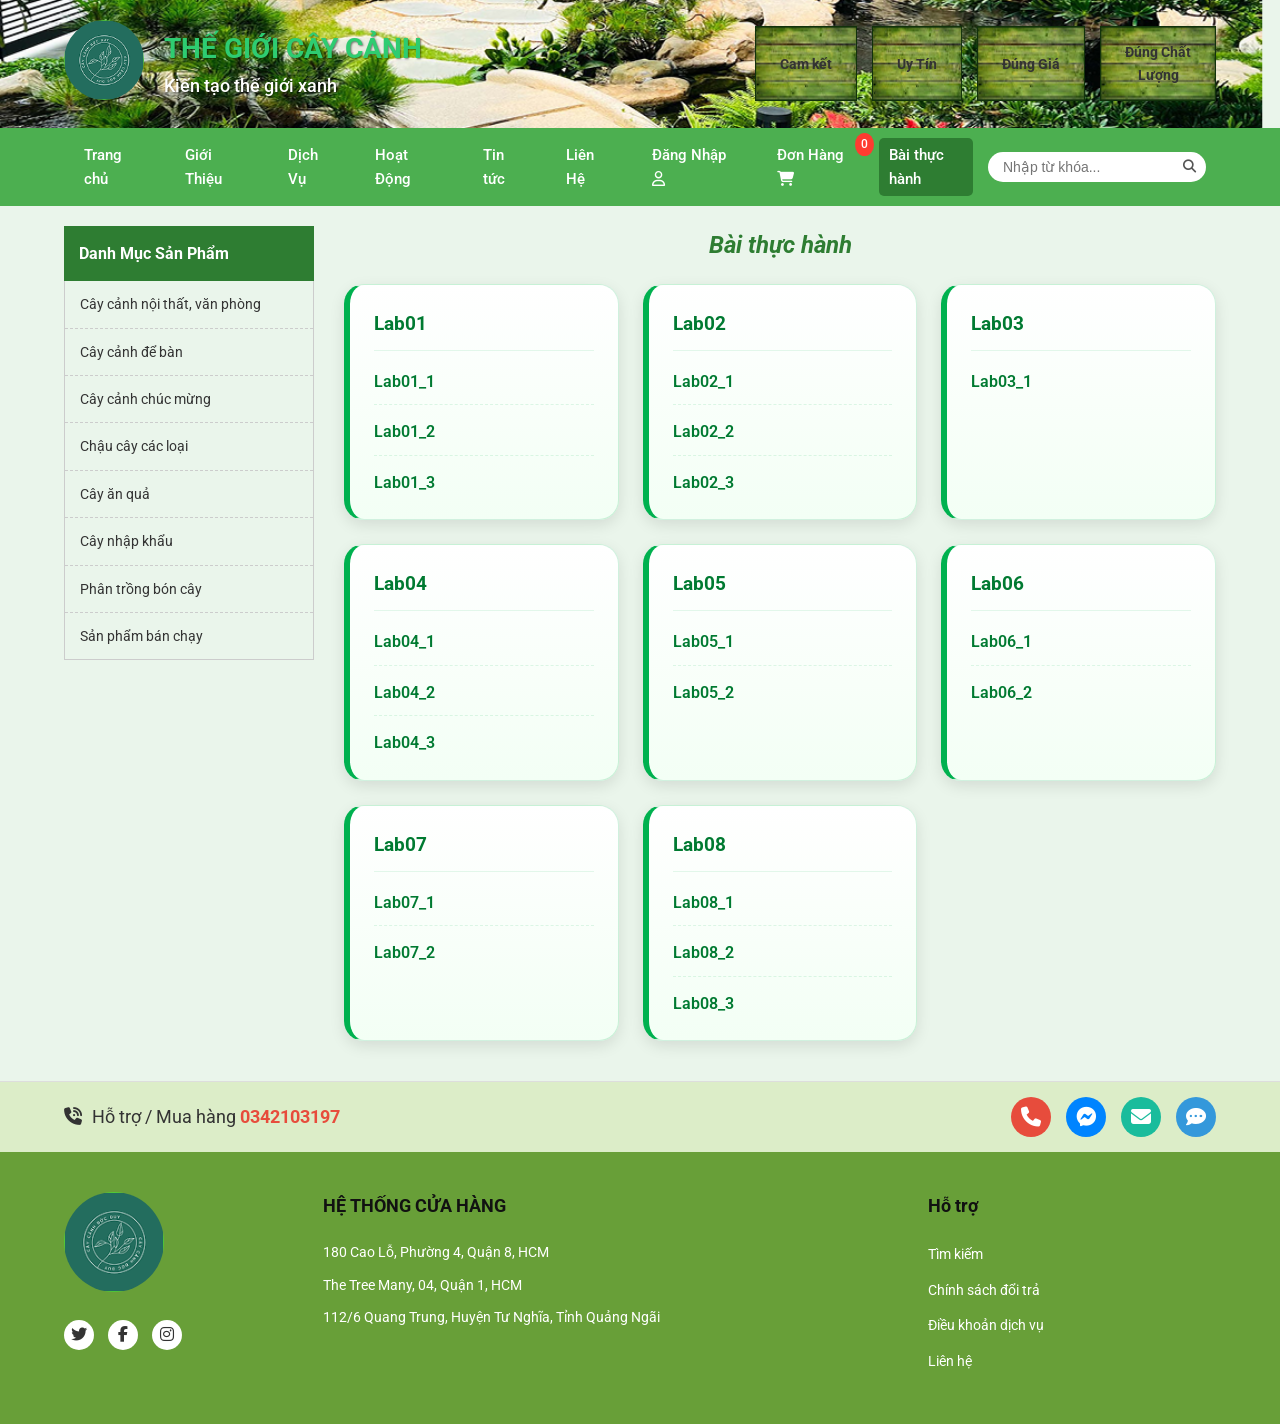
<file: baithuchanh.html>
<!DOCTYPE html>
<html lang="vi">
<head>
    <meta charset="UTF-8">
    <meta name="viewport" content="width=device-width, initial-scale=1.0">
    <title>Bài Thực Hành - Thế Giới Cây Cảnh</title>
    <link rel="stylesheet" href="style_hoa.css">
    <link rel="stylesheet" href="https://cdnjs.cloudflare.com/ajax/libs/font-awesome/6.4.0/css/all.min.css">
    <link href="https://fonts.googleapis.com/css2?family=Roboto:wght@300;400;500;700&display=swap" rel="stylesheet">
</head>
<body>
    <!-- Header -->
    <header>
        <div class="container header-container">
            <div class="logo-area">
                <div class="logo">
                    <img src="img/Ảnh chụp màn hình 2026-05-13 231352 1.png" alt="Logo">
                </div>
                <div class="title-area">
                    <h1>Thế giới cây cảnh</h1>
                    <h2>Kiến tạo thế giới xanh</h2>
                </div>
            </div>
            <div class="badges">
                <div class="badge">Cam kết</div>
                <div class="badge">Uy Tín</div>
                <div class="badge">Đúng Giá</div>
                <div class="badge">Đúng Chất<br>Lượng</div>
            </div>
        </div>
    </header>

    <!-- Navigation Bar -->
    <nav>
        <div class="container nav-container">
            <ul class="nav-links">
                <li><a href="index.html">Trang chủ</a></li>
                <li><a href="gioithieu.html">Giới Thiệu</a></li>
                <li><a href="dichvu.html">Dịch Vụ</a></li>
                <li><a href="hoatdong.html">Hoạt Động</a></li>
                <li><a href="tintuc.html">Tin tức</a></li>
                <li><a href="#footer">Liên Hệ</a></li>
                <li><a href="#" id="loginBtn">Đăng Nhập <i class="fa-regular fa-user"></i></a></li>
                <li><a href="#" id="cartBtn">Đơn Hàng <i class="fa-solid fa-cart-shopping"></i> <span id="cart-count">0</span></a></li>
            </ul>
            <div class="nav-right">
                <a href="baithuchanh.html" class="practice-link" style="color: #fff; background-color: #2e7d32; border-radius: 5px; padding: 5px 10px;">Bài thực hành</a>
                <div class="search-box">
                    <input type="text" placeholder="Nhập từ khóa...">
                    <button><i class="fa-solid fa-magnifying-glass"></i></button>
                </div>
            </div>
        </div>
    </nav>

    <!-- Main Content -->
    <main class="container main-content" style="margin-top: 20px;">
        <!-- Sidebar Trái -->
        <aside class="sidebar">
            <div class="sidebar-title">Danh Mục Sản Phẩm</div>
            <ul class="category-list">
                <li><a href="#">Cây cảnh nội thất, văn phòng</a></li>
                <li><a href="#">Cây cảnh để bàn</a></li>
                <li><a href="#">Cây cảnh chúc mừng</a></li>
                <li><a href="#">Chậu cây các loại</a></li>
                <li><a href="#">Cây ăn quả</a></li>
                <li><a href="#">Cây nhập khẩu</a></li>
                <li><a href="#">Phân trồng bón cây</a></li>
                <li><a href="#">Sản phẩm bán chạy</a></li>
            </ul>
        </aside>

        <!-- Cột Phải -->
        <section class="products-section">
            <h2 class="section-title" style="color: #2e7d32; font-style: italic; font-weight: bold; margin-bottom: 20px;">Bài thực hành</h2>
            
            <div class="labs-grid" style="display: grid; grid-template-columns: repeat(auto-fit, minmax(240px, 1fr)); gap: 24px;">
                
                <article class="lab-card" style="background: linear-gradient(180deg, #ffffff 0%, #f3fff5 100%); border: 1px solid rgba(0, 177, 79, 0.18); border-left: 6px solid #00b14f; border-radius: 20px; padding: 24px; box-shadow: 0 5px 15px rgba(0, 0, 0, 0.10); transition: transform 0.3s ease;">
                  <h3 style="color: #007a31; margin-bottom: 18px; padding-bottom: 10px; border-bottom: 1px solid rgba(0, 177, 79, 0.1); font-size: 1.2rem;">Lab01</h3>
                  <ul style="list-style: none; padding: 0; margin: 0;">
                    <li style="margin-bottom: 14px; padding-bottom: 10px; border-bottom: 1px dashed rgba(0, 177, 79, 0.12);">
                        <a href="http://silence.somee.com/lab01/Vi_du/index.html" target="_blank" style="color: #007a31; text-decoration: none; font-weight: 600; font-size: 1rem; display: block; transition: color 0.2s;">Lab01_1</a>
                    </li>
                    <li style="margin-bottom: 14px; padding-bottom: 10px; border-bottom: 1px dashed rgba(0, 177, 79, 0.12);">
                        <a href="http://silence.somee.com/lab01/Vi_du/lab1_bai3.html" target="_blank" style="color: #007a31; text-decoration: none; font-weight: 600; font-size: 1rem; display: block; transition: color 0.2s;">Lab01_2</a>
                    </li>
                    <li style="margin-bottom: 0;">
                        <a href="http://silence.somee.com/lab01/Vi_du/lab1_bai4.html" target="_blank" style="color: #007a31; text-decoration: none; font-weight: 600; font-size: 1rem; display: block; transition: color 0.2s;">Lab01_3</a>
                    </li>
                  </ul>
                </article>

                <article class="lab-card" style="background: linear-gradient(180deg, #ffffff 0%, #f3fff5 100%); border: 1px solid rgba(0, 177, 79, 0.18); border-left: 6px solid #00b14f; border-radius: 20px; padding: 24px; box-shadow: 0 5px 15px rgba(0, 0, 0, 0.10); transition: transform 0.3s ease;">
                  <h3 style="color: #007a31; margin-bottom: 18px; padding-bottom: 10px; border-bottom: 1px solid rgba(0, 177, 79, 0.1); font-size: 1.2rem;">Lab02</h3>
                  <ul style="list-style: none; padding: 0; margin: 0;">
                    <li style="margin-bottom: 14px; padding-bottom: 10px; border-bottom: 1px dashed rgba(0, 177, 79, 0.12);">
                        <a href="http://silence.somee.com/lab02/lab02_bai1.html" target="_blank" style="color: #007a31; text-decoration: none; font-weight: 600; font-size: 1rem; display: block; transition: color 0.2s;">Lab02_1</a>
                    </li>
                    <li style="margin-bottom: 14px; padding-bottom: 10px; border-bottom: 1px dashed rgba(0, 177, 79, 0.12);">
                        <a href="http://silence.somee.com/lab02/lab02_bai2.html" target="_blank" style="color: #007a31; text-decoration: none; font-weight: 600; font-size: 1rem; display: block; transition: color 0.2s;">Lab02_2</a>
                    </li>
                    <li style="margin-bottom: 0;">
                        <a href="http://silence.somee.com/lab02/lab02_khung_table.html" target="_blank" style="color: #007a31; text-decoration: none; font-weight: 600; font-size: 1rem; display: block; transition: color 0.2s;">Lab02_3</a>
                    </li>
                  </ul>
                </article>

                <article class="lab-card" style="background: linear-gradient(180deg, #ffffff 0%, #f3fff5 100%); border: 1px solid rgba(0, 177, 79, 0.18); border-left: 6px solid #00b14f; border-radius: 20px; padding: 24px; box-shadow: 0 5px 15px rgba(0, 0, 0, 0.10); transition: transform 0.3s ease;">
                  <h3 style="color: #007a31; margin-bottom: 18px; padding-bottom: 10px; border-bottom: 1px solid rgba(0, 177, 79, 0.1); font-size: 1.2rem;">Lab03</h3>
                  <ul style="list-style: none; padding: 0; margin: 0;">
                    <li style="margin-bottom: 0;">
                        <a href="http://silence.somee.com/lab03/Vi_du_Lab01/lab03_bai1.html" target="_blank" style="color: #007a31; text-decoration: none; font-weight: 600; font-size: 1rem; display: block; transition: color 0.2s;">Lab03_1</a>
                    </li>
                  </ul>
                </article>

                <article class="lab-card" style="background: linear-gradient(180deg, #ffffff 0%, #f3fff5 100%); border: 1px solid rgba(0, 177, 79, 0.18); border-left: 6px solid #00b14f; border-radius: 20px; padding: 24px; box-shadow: 0 5px 15px rgba(0, 0, 0, 0.10); transition: transform 0.3s ease;">
                  <h3 style="color: #007a31; margin-bottom: 18px; padding-bottom: 10px; border-bottom: 1px solid rgba(0, 177, 79, 0.1); font-size: 1.2rem;">Lab04</h3>
                  <ul style="list-style: none; padding: 0; margin: 0;">
                    <li style="margin-bottom: 14px; padding-bottom: 10px; border-bottom: 1px dashed rgba(0, 177, 79, 0.12);">
                        <a href="http://silence.somee.com/lab04/Vi_du/lab04_bai1.html" target="_blank" style="color: #007a31; text-decoration: none; font-weight: 600; font-size: 1rem; display: block; transition: color 0.2s;">Lab04_1</a>
                    </li>
                    <li style="margin-bottom: 14px; padding-bottom: 10px; border-bottom: 1px dashed rgba(0, 177, 79, 0.12);">
                        <a href="http://silence.somee.com/lab04/Vi_du/lab04_bai2.html" target="_blank" style="color: #007a31; text-decoration: none; font-weight: 600; font-size: 1rem; display: block; transition: color 0.2s;">Lab04_2</a>
                    </li>
                    <li style="margin-bottom: 0;">
                        <a href="http://silence.somee.com/lab04/Vi_du/lab04_bai3.html" target="_blank" style="color: #007a31; text-decoration: none; font-weight: 600; font-size: 1rem; display: block; transition: color 0.2s;">Lab04_3</a>
                    </li>
                  </ul>
                </article>

                <article class="lab-card" style="background: linear-gradient(180deg, #ffffff 0%, #f3fff5 100%); border: 1px solid rgba(0, 177, 79, 0.18); border-left: 6px solid #00b14f; border-radius: 20px; padding: 24px; box-shadow: 0 5px 15px rgba(0, 0, 0, 0.10); transition: transform 0.3s ease;">
                  <h3 style="color: #007a31; margin-bottom: 18px; padding-bottom: 10px; border-bottom: 1px solid rgba(0, 177, 79, 0.1); font-size: 1.2rem;">Lab05</h3>
                  <ul style="list-style: none; padding: 0; margin: 0;">
                    <li style="margin-bottom: 14px; padding-bottom: 10px; border-bottom: 1px dashed rgba(0, 177, 79, 0.12);">
                        <a href="http://silence.somee.com/lab05%20(1)/lab05_menu.html" target="_blank" style="color: #007a31; text-decoration: none; font-weight: 600; font-size: 1rem; display: block; transition: color 0.2s;">Lab05_1</a>
                    </li>
                    <li style="margin-bottom: 0;">
                        <a href="http://silence.somee.com/lab05%20(1)/Lab05/Bai_2/index.html" target="_blank" style="color: #007a31; text-decoration: none; font-weight: 600; font-size: 1rem; display: block; transition: color 0.2s;">Lab05_2</a>
                    </li>
                  </ul>
                </article>

                <article class="lab-card" style="background: linear-gradient(180deg, #ffffff 0%, #f3fff5 100%); border: 1px solid rgba(0, 177, 79, 0.18); border-left: 6px solid #00b14f; border-radius: 20px; padding: 24px; box-shadow: 0 5px 15px rgba(0, 0, 0, 0.10); transition: transform 0.3s ease;">
                  <h3 style="color: #007a31; margin-bottom: 18px; padding-bottom: 10px; border-bottom: 1px solid rgba(0, 177, 79, 0.1); font-size: 1.2rem;">Lab06</h3>
                  <ul style="list-style: none; padding: 0; margin: 0;">
                    <li style="margin-bottom: 14px; padding-bottom: 10px; border-bottom: 1px dashed rgba(0, 177, 79, 0.12);">
                        <a href="http://silence.somee.com/lab06/Lab06/lab06_%20menu_responsive.html" target="_blank" style="color: #007a31; text-decoration: none; font-weight: 600; font-size: 1rem; display: block; transition: color 0.2s;">Lab06_1</a>
                    </li>
                    <li style="margin-bottom: 0;">
                        <a href="http://silence.somee.com/lab06/Lab06/Bai_2_Minh_hoa_layout/index.html" target="_blank" style="color: #007a31; text-decoration: none; font-weight: 600; font-size: 1rem; display: block; transition: color 0.2s;">Lab06_2</a>
                    </li>
                  </ul>
                </article>

                <article class="lab-card" style="background: linear-gradient(180deg, #ffffff 0%, #f3fff5 100%); border: 1px solid rgba(0, 177, 79, 0.18); border-left: 6px solid #00b14f; border-radius: 20px; padding: 24px; box-shadow: 0 5px 15px rgba(0, 0, 0, 0.10); transition: transform 0.3s ease;">
                  <h3 style="color: #007a31; margin-bottom: 18px; padding-bottom: 10px; border-bottom: 1px solid rgba(0, 177, 79, 0.1); font-size: 1.2rem;">Lab07</h3>
                  <ul style="list-style: none; padding: 0; margin: 0;">
                    <li style="margin-bottom: 14px; padding-bottom: 10px; border-bottom: 1px dashed rgba(0, 177, 79, 0.12);">
                        <a href="http://silence.somee.com/lab07/Vi_du/index.html" target="_blank" style="color: #007a31; text-decoration: none; font-weight: 600; font-size: 1rem; display: block; transition: color 0.2s;">Lab07_1</a>
                    </li>
                    <li style="margin-bottom: 0;">
                        <a href="http://silence.somee.com/lab07/demo_bai_2/index.html" target="_blank" style="color: #007a31; text-decoration: none; font-weight: 600; font-size: 1rem; display: block; transition: color 0.2s;">Lab07_2</a>
                    </li>
                  </ul>
                </article>

                <article class="lab-card" style="background: linear-gradient(180deg, #ffffff 0%, #f3fff5 100%); border: 1px solid rgba(0, 177, 79, 0.18); border-left: 6px solid #00b14f; border-radius: 20px; padding: 24px; box-shadow: 0 5px 15px rgba(0, 0, 0, 0.10); transition: transform 0.3s ease;">
                  <h3 style="color: #007a31; margin-bottom: 18px; padding-bottom: 10px; border-bottom: 1px solid rgba(0, 177, 79, 0.1); font-size: 1.2rem;">Lab08</h3>
                  <ul style="list-style: none; padding: 0; margin: 0;">
                    <li style="margin-bottom: 14px; padding-bottom: 10px; border-bottom: 1px dashed rgba(0, 177, 79, 0.12);">
                        <a href="http://silence.somee.com/lab08/lab08_slider.html" target="_blank" style="color: #007a31; text-decoration: none; font-weight: 600; font-size: 1rem; display: block; transition: color 0.2s;">Lab08_1</a>
                    </li>
                    <li style="margin-bottom: 14px; padding-bottom: 10px; border-bottom: 1px dashed rgba(0, 177, 79, 0.12);">
                        <a href="http://silence.somee.com/lab08/lab08_slider_auto.html" target="_blank" style="color: #007a31; text-decoration: none; font-weight: 600; font-size: 1rem; display: block; transition: color 0.2s;">Lab08_2</a>
                    </li>
                    <li style="margin-bottom: 0;">
                        <a href="http://silence.somee.com/lab08/lab08_json.html" target="_blank" style="color: #007a31; text-decoration: none; font-weight: 600; font-size: 1rem; display: block; transition: color 0.2s;">Lab08_3</a>
                    </li>
                  </ul>
                </article>

            </div>
        </section>
    </main>

    <!-- Footer -->
    <footer id="footer">
        <div class="footer-top">
            <div class="container footer-top-container">
                <div class="hotline">
                    <i class="fa-solid fa-phone-volume"></i>
                    <span>Hỗ trợ / Mua hàng <strong style="color: #e74c3c;">0342103197</strong></span>
                </div>
                <div class="social-icons">
                    <a href="#" class="icon-phone"><i class="fa-solid fa-phone"></i></a>
                    <a href="#" class="icon-messenger"><i class="fa-brands fa-facebook-messenger"></i></a>
                    <a href="#" class="icon-email"><i class="fa-solid fa-envelope"></i></a>
                    <a href="#" class="icon-zalo"><i class="fa-solid fa-comment-dots"></i></a>
                </div>
            </div>
        </div>
        <div class="footer-bottom">
            <div class="container footer-bottom-container">
                <div class="footer-logo-col">
                    <img src="img/Ảnh chụp màn hình 2026-05-13 231352 1.png" alt="Logo Footer" class="footer-logo">
                    <div class="footer-social-small">
                        <a href="#"><i class="fa-brands fa-twitter"></i></a>
                        <a href="#"><i class="fa-brands fa-facebook-f"></i></a>
                        <a href="#"><i class="fa-brands fa-instagram"></i></a>
                    </div>
                </div>
                <div class="footer-info-col">
                    <h3>HỆ THỐNG CỬA HÀNG</h3>
                    <p>180 Cao Lỗ, Phường 4, Quận 8, HCM</p>
                    <p>The Tree Many, 04, Quận 1, HCM</p>
                    <p>112/6 Quang Trung, Huyện Tư Nghĩa, Tỉnh Quảng Ngãi</p>
                </div>
                <div class="footer-support-col">
                    <h3>Hỗ trợ</h3>
                    <ul>
                        <li><a href="#">Tìm kiếm</a></li>
                        <li><a href="#">Chính sách đổi trả</a></li>
                        <li><a href="#">Điều khoản dịch vụ</a></li>
                        <li><a href="#footer">Liên hệ</a></li>
                    </ul>
                </div>
            </div>
        </div>
    </footer>

    <!-- Modals -->
    <div id="loginModal" class="modal"><div class="modal-content"><span class="close-btn" id="closeLogin">&times;</span><h2>Đăng Nhập</h2><form id="loginForm"><div class="input-group"><label>Tên đăng nhập</label><input type="text" id="username" required></div><div class="input-group"><label>Mật khẩu</label><input type="password" id="password" required></div><button type="submit" class="submit-btn">Đăng Nhập</button></form></div></div>
    <div id="cartModal" class="modal"><div class="modal-content cart-modal-content"><span class="close-btn" id="closeCart">&times;</span><h2>Giỏ hàng của bạn</h2><div id="cartItems" class="cart-items"></div><div class="cart-summary"><h3>Tổng tiền: <span id="cartTotal">0đ</span></h3><button id="checkoutBtn" class="submit-btn">Thanh Toán</button></div></div></div>

    <script src="script_hoa.js"></script>
    <style>
        .lab-card:hover {
            transform: translateY(-5px);
        }
        .lab-card a:hover {
            color: #005a1f !important;
            text-decoration: underline !important;
        }
    </style>
</body>
</html>
</file>
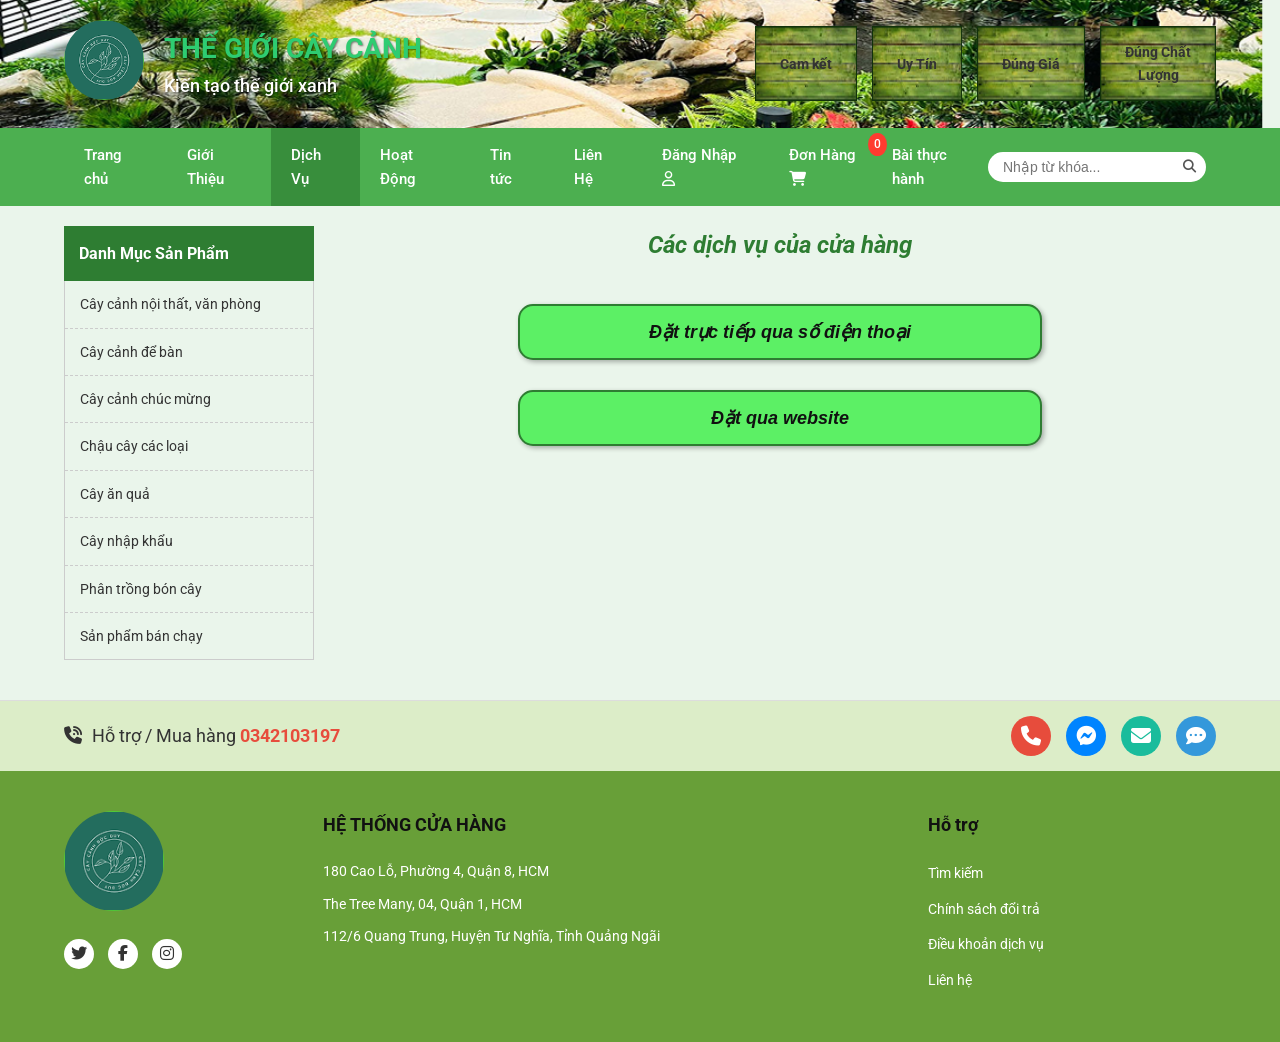
<file: dichvu.html>
<!DOCTYPE html>
<html lang="vi">
<head>
    <meta charset="UTF-8">
    <meta name="viewport" content="width=device-width, initial-scale=1.0">
    <title>Dịch Vụ - Thế Giới Cây Cảnh</title>
    <link rel="stylesheet" href="style_hoa.css">
    <link rel="stylesheet" href="https://cdnjs.cloudflare.com/ajax/libs/font-awesome/6.4.0/css/all.min.css">
    <link href="https://fonts.googleapis.com/css2?family=Roboto:wght@300;400;500;700&display=swap" rel="stylesheet">
</head>
<body>
    <!-- Header -->
    <header>
        <div class="container header-container">
            <div class="logo-area">
                <div class="logo">
                    <img src="img/Ảnh chụp màn hình 2026-05-13 231352 1.png" alt="Logo">
                </div>
                <div class="title-area">
                    <h1>Thế giới cây cảnh</h1>
                    <h2>Kiến tạo thế giới xanh</h2>
                </div>
            </div>
            <div class="badges">
                <div class="badge">Cam kết</div>
                <div class="badge">Uy Tín</div>
                <div class="badge">Đúng Giá</div>
                <div class="badge">Đúng Chất<br>Lượng</div>
            </div>
        </div>
    </header>

    <!-- Navigation Bar -->
    <nav>
        <div class="container nav-container">
            <ul class="nav-links">
                <li><a href="index.html">Trang chủ</a></li>
                <li><a href="gioithieu.html">Giới Thiệu</a></li>
                <li><a href="dichvu.html" class="active">Dịch Vụ</a></li>
                <li><a href="hoatdong.html">Hoạt Động</a></li>
                <li><a href="tintuc.html">Tin tức</a></li>
                <li><a href="#footer">Liên Hệ</a></li>
                <li><a href="#" id="loginBtn">Đăng Nhập <i class="fa-regular fa-user"></i></a></li>
                <li><a href="#" id="cartBtn">Đơn Hàng <i class="fa-solid fa-cart-shopping"></i> <span id="cart-count">0</span></a></li>
            </ul>
            <div class="nav-right">
                <a href="baithuchanh.html" class="practice-link">Bài thực hành</a>
                <div class="search-box">
                    <input type="text" placeholder="Nhập từ khóa...">
                    <button><i class="fa-solid fa-magnifying-glass"></i></button>
                </div>
            </div>
        </div>
    </nav>

    <!-- Main Content -->
    <main class="container main-content" style="margin-top: 20px;">
        <!-- Sidebar Trái -->
        <aside class="sidebar">
            <div class="sidebar-title">Danh Mục Sản Phẩm</div>
            <ul class="category-list">
                <li><a href="#">Cây cảnh nội thất, văn phòng</a></li>
                <li><a href="#">Cây cảnh để bàn</a></li>
                <li><a href="#">Cây cảnh chúc mừng</a></li>
                <li><a href="#">Chậu cây các loại</a></li>
                <li><a href="#">Cây ăn quả</a></li>
                <li><a href="#">Cây nhập khẩu</a></li>
                <li><a href="#">Phân trồng bón cây</a></li>
                <li><a href="#">Sản phẩm bán chạy</a></li>
            </ul>
        </aside>

        <!-- Cột Phải -->
        <section class="products-section service-section">
            <h2 class="section-title" style="color: #2e7d32; font-style: italic; font-weight: bold; margin-bottom: 30px;">Các dịch vụ của cửa hàng</h2>
            <div class="service-buttons" style="margin-top: 40px; display: flex; flex-direction: column; align-items: center; gap: 30px;">
                <button class="service-btn" style="background-color: #5cf065; color: #111; padding: 15px 40px; border: 2px solid #2e7d32; border-radius: 15px; font-size: 18px; font-weight: bold; width: 60%; cursor: pointer; text-align: center; box-shadow: 2px 2px 5px rgba(0,0,0,0.3); font-style: italic;">Đặt trực tiếp qua số điện thoại</button>
                <button class="service-btn" style="background-color: #5cf065; color: #111; padding: 15px 40px; border: 2px solid #2e7d32; border-radius: 15px; font-size: 18px; font-weight: bold; width: 60%; cursor: pointer; text-align: center; box-shadow: 2px 2px 5px rgba(0,0,0,0.3); font-style: italic;">Đặt qua website</button>
            </div>
        </section>
    </main>

    <!-- Footer -->
    <footer id="footer">
        <div class="footer-top">
            <div class="container footer-top-container">
                <div class="hotline">
                    <i class="fa-solid fa-phone-volume"></i>
                    <span>Hỗ trợ / Mua hàng <strong style="color: #e74c3c;">0342103197</strong></span>
                </div>
                <div class="social-icons">
                    <a href="#" class="icon-phone"><i class="fa-solid fa-phone"></i></a>
                    <a href="#" class="icon-messenger"><i class="fa-brands fa-facebook-messenger"></i></a>
                    <a href="#" class="icon-email"><i class="fa-solid fa-envelope"></i></a>
                    <a href="#" class="icon-zalo"><i class="fa-solid fa-comment-dots"></i></a>
                </div>
            </div>
        </div>
        <div class="footer-bottom">
            <div class="container footer-bottom-container">
                <div class="footer-logo-col">
                    <img src="img/Ảnh chụp màn hình 2026-05-13 231352 1.png" alt="Logo Footer" class="footer-logo">
                    <div class="footer-social-small">
                        <a href="#"><i class="fa-brands fa-twitter"></i></a>
                        <a href="#"><i class="fa-brands fa-facebook-f"></i></a>
                        <a href="#"><i class="fa-brands fa-instagram"></i></a>
                    </div>
                </div>
                <div class="footer-info-col">
                    <h3>HỆ THỐNG CỬA HÀNG</h3>
                    <p>180 Cao Lỗ, Phường 4, Quận 8, HCM</p>
                    <p>The Tree Many, 04, Quận 1, HCM</p>
                    <p>112/6 Quang Trung, Huyện Tư Nghĩa, Tỉnh Quảng Ngãi</p>
                </div>
                <div class="footer-support-col">
                    <h3>Hỗ trợ</h3>
                    <ul>
                        <li><a href="#">Tìm kiếm</a></li>
                        <li><a href="#">Chính sách đổi trả</a></li>
                        <li><a href="#">Điều khoản dịch vụ</a></li>
                        <li><a href="#">Liên hệ</a></li>
                    </ul>
                </div>
            </div>
        </div>
    </footer>

    <!-- Modals -->
    <div id="loginModal" class="modal"><div class="modal-content"><span class="close-btn" id="closeLogin">&times;</span><h2>Đăng Nhập</h2><form id="loginForm"><div class="input-group"><label>Tên đăng nhập</label><input type="text" id="username" required></div><div class="input-group"><label>Mật khẩu</label><input type="password" id="password" required></div><button type="submit" class="submit-btn">Đăng Nhập</button></form></div></div>
    <div id="cartModal" class="modal"><div class="modal-content cart-modal-content"><span class="close-btn" id="closeCart">&times;</span><h2>Giỏ hàng của bạn</h2><div id="cartItems" class="cart-items"></div><div class="cart-summary"><h3>Tổng tiền: <span id="cartTotal">0đ</span></h3><button id="checkoutBtn" class="submit-btn">Thanh Toán</button></div></div></div>

    <script src="script_hoa.js"></script>
</body>
</html>
</file>
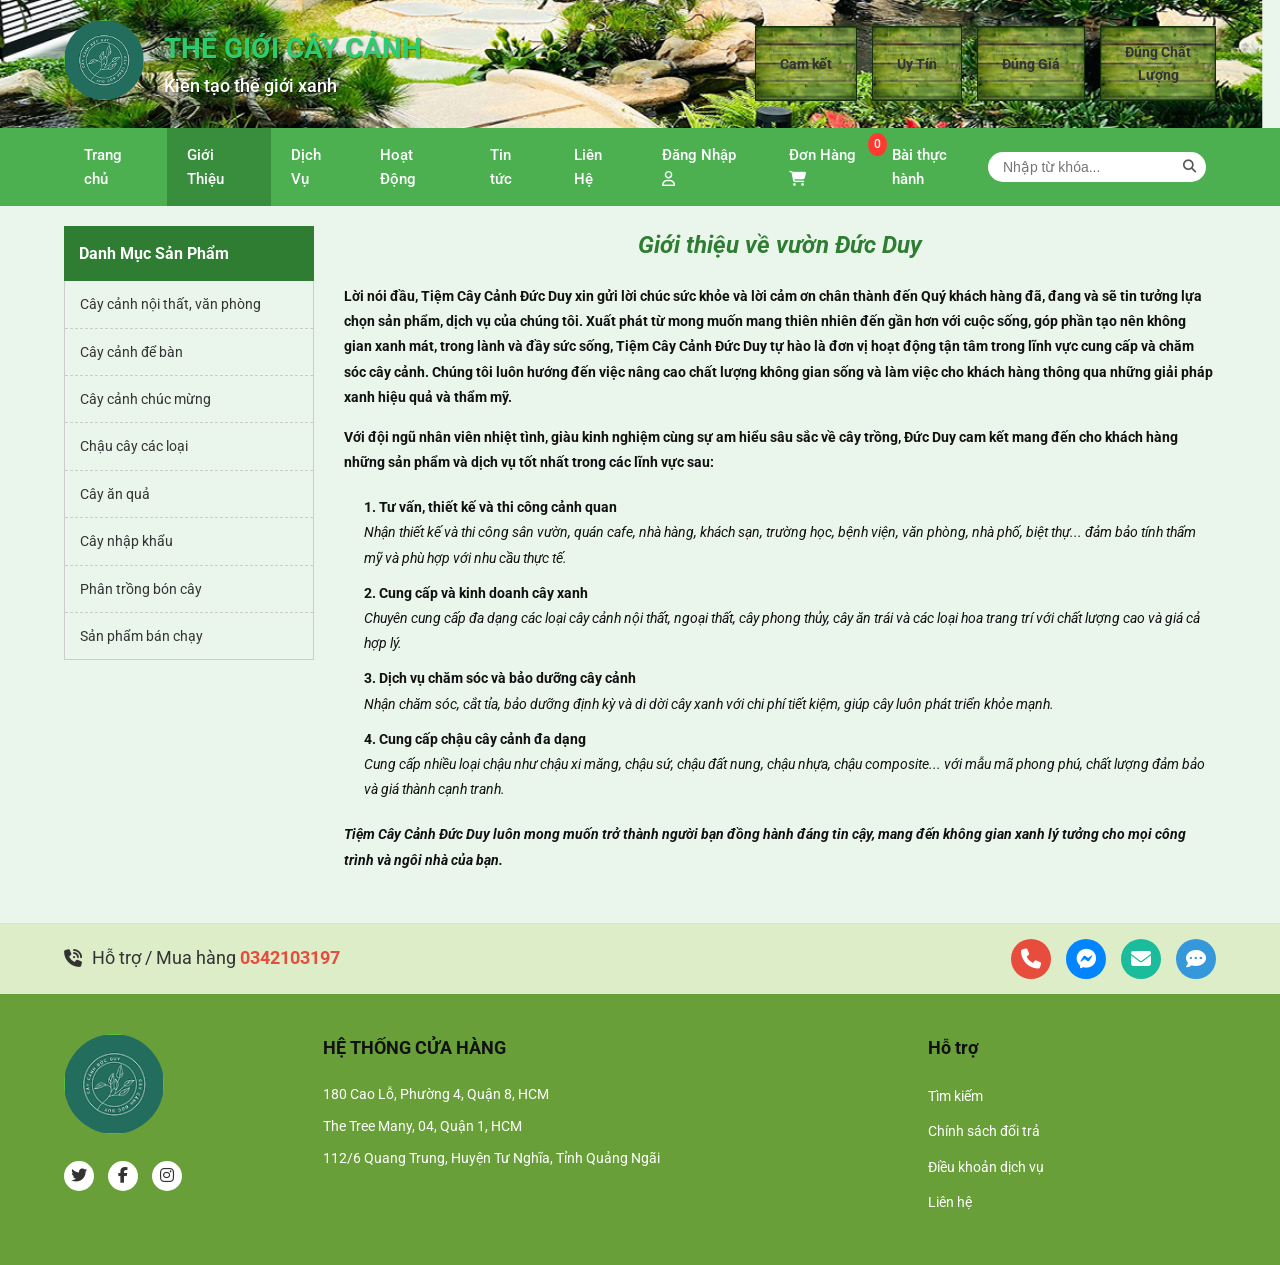
<file: gioithieu.html>
<!DOCTYPE html>
<html lang="vi">
<head>
    <meta charset="UTF-8">
    <meta name="viewport" content="width=device-width, initial-scale=1.0">
    <title>Giới Thiệu - Thế Giới Cây Cảnh</title>
    <link rel="stylesheet" href="style_hoa.css">
    <link rel="stylesheet" href="https://cdnjs.cloudflare.com/ajax/libs/font-awesome/6.4.0/css/all.min.css">
    <link href="https://fonts.googleapis.com/css2?family=Roboto:wght@300;400;500;700&display=swap" rel="stylesheet">
</head>
<body>
    <!-- Header -->
    <header>
        <div class="container header-container">
            <div class="logo-area">
                <div class="logo">
                    <img src="img/Ảnh chụp màn hình 2026-05-13 231352 1.png" alt="Logo">
                </div>
                <div class="title-area">
                    <h1>Thế giới cây cảnh</h1>
                    <h2>Kiến tạo thế giới xanh</h2>
                </div>
            </div>
            <div class="badges">
                <div class="badge">Cam kết</div>
                <div class="badge">Uy Tín</div>
                <div class="badge">Đúng Giá</div>
                <div class="badge">Đúng Chất<br>Lượng</div>
            </div>
        </div>
    </header>

    <!-- Navigation Bar -->
    <nav>
        <div class="container nav-container">
            <ul class="nav-links">
                <li><a href="index.html">Trang chủ</a></li>
                <li><a href="gioithieu.html" class="active">Giới Thiệu</a></li>
                <li><a href="dichvu.html">Dịch Vụ</a></li>
                <li><a href="hoatdong.html">Hoạt Động</a></li>
                <li><a href="tintuc.html">Tin tức</a></li>
                <li><a href="#footer">Liên Hệ</a></li>
                <li><a href="#" id="loginBtn">Đăng Nhập <i class="fa-regular fa-user"></i></a></li>
                <li><a href="#" id="cartBtn">Đơn Hàng <i class="fa-solid fa-cart-shopping"></i> <span id="cart-count">0</span></a></li>
            </ul>
            <div class="nav-right">
                <a href="baithuchanh.html" class="practice-link">Bài thực hành</a>
                <div class="search-box">
                    <input type="text" placeholder="Nhập từ khóa...">
                    <button><i class="fa-solid fa-magnifying-glass"></i></button>
                </div>
            </div>
        </div>
    </nav>

    <!-- Main Content -->
    <main class="container main-content" style="margin-top: 20px;">
        <!-- Sidebar Trái -->
        <aside class="sidebar">
            <div class="sidebar-title">Danh Mục Sản Phẩm</div>
            <ul class="category-list">
                <li><a href="#">Cây cảnh nội thất, văn phòng</a></li>
                <li><a href="#">Cây cảnh để bàn</a></li>
                <li><a href="#">Cây cảnh chúc mừng</a></li>
                <li><a href="#">Chậu cây các loại</a></li>
                <li><a href="#">Cây ăn quả</a></li>
                <li><a href="#">Cây nhập khẩu</a></li>
                <li><a href="#">Phân trồng bón cây</a></li>
                <li><a href="#">Sản phẩm bán chạy</a></li>
            </ul>
        </aside>

        <!-- Cột Phải -->
        <section class="products-section intro-section">
            <h2 class="section-title" style="color: #2e7d32; font-style: italic; font-weight: bold; margin-bottom: 20px;">Giới thiệu về vườn Đức Duy</h2>
            <div class="intro-content" style="font-size: 14px; line-height: 1.8; color: #111;">
                <p style="margin-bottom: 15px;"><strong>Lời nói đầu, Tiệm Cây Cảnh Đức Duy xin gửi lời chúc sức khỏe và lời cảm ơn chân thành đến Quý khách hàng đã, đang và sẽ tin tưởng lựa chọn sản phẩm, dịch vụ của chúng tôi. Xuất phát từ mong muốn mang thiên nhiên đến gần hơn với cuộc sống, góp phần tạo nên không gian xanh mát, trong lành và đầy sức sống, Tiệm Cây Cảnh Đức Duy tự hào là đơn vị hoạt động tận tâm trong lĩnh vực cung cấp và chăm sóc cây cảnh. Chúng tôi luôn hướng đến việc nâng cao chất lượng không gian sống và làm việc cho khách hàng thông qua những giải pháp xanh hiệu quả và thẩm mỹ.</strong></p>
                <p style="margin-bottom: 20px;"><strong>Với đội ngũ nhân viên nhiệt tình, giàu kinh nghiệm cùng sự am hiểu sâu sắc về cây trồng, Đức Duy cam kết mang đến cho khách hàng những sản phẩm và dịch vụ tốt nhất trong các lĩnh vực sau:</strong></p>
                
                <p style="margin-bottom: 10px; margin-left: 20px;"><strong>1. Tư vấn, thiết kế và thi công cảnh quan</strong><br>
                <span style="font-style: italic;">Nhận thiết kế và thi công sân vườn, quán cafe, nhà hàng, khách sạn, trường học, bệnh viện, văn phòng, nhà phố, biệt thự... đảm bảo tính thẩm mỹ và phù hợp với nhu cầu thực tế.</span></p>
                
                <p style="margin-bottom: 10px; margin-left: 20px;"><strong>2. Cung cấp và kinh doanh cây xanh</strong><br>
                <span style="font-style: italic;">Chuyên cung cấp đa dạng các loại cây cảnh nội thất, ngoại thất, cây phong thủy, cây ăn trái và các loại hoa trang trí với chất lượng cao và giá cả hợp lý.</span></p>
                
                <p style="margin-bottom: 10px; margin-left: 20px;"><strong>3. Dịch vụ chăm sóc và bảo dưỡng cây cảnh</strong><br>
                <span style="font-style: italic;">Nhận chăm sóc, cắt tỉa, bảo dưỡng định kỳ và di dời cây xanh với chi phí tiết kiệm, giúp cây luôn phát triển khỏe mạnh.</span></p>
                
                <p style="margin-bottom: 20px; margin-left: 20px;"><strong>4. Cung cấp chậu cây cảnh đa dạng</strong><br>
                <span style="font-style: italic;">Cung cấp nhiều loại chậu như chậu xi măng, chậu sứ, chậu đất nung, chậu nhựa, chậu composite... với mẫu mã phong phú, chất lượng đảm bảo và giá thành cạnh tranh.</span></p>
                
                <p style="margin-bottom: 10px; font-style: italic;"><strong>Tiệm Cây Cảnh Đức Duy luôn mong muốn trở thành người bạn đồng hành đáng tin cậy, mang đến không gian xanh lý tưởng cho mọi công trình và ngôi nhà của bạn.</strong></p>
            </div>
        </section>
    </main>

    <!-- Footer -->
    <footer id="footer">
        <div class="footer-top">
            <div class="container footer-top-container">
                <div class="hotline">
                    <i class="fa-solid fa-phone-volume"></i>
                    <span>Hỗ trợ / Mua hàng <strong style="color: #e74c3c;">0342103197</strong></span>
                </div>
                <div class="social-icons">
                    <a href="#" class="icon-phone"><i class="fa-solid fa-phone"></i></a>
                    <a href="#" class="icon-messenger"><i class="fa-brands fa-facebook-messenger"></i></a>
                    <a href="#" class="icon-email"><i class="fa-solid fa-envelope"></i></a>
                    <a href="#" class="icon-zalo"><i class="fa-solid fa-comment-dots"></i></a>
                </div>
            </div>
        </div>
        <div class="footer-bottom">
            <div class="container footer-bottom-container">
                <div class="footer-logo-col">
                    <img src="img/Ảnh chụp màn hình 2026-05-13 231352 1.png" alt="Logo Footer" class="footer-logo">
                    <div class="footer-social-small">
                        <a href="#"><i class="fa-brands fa-twitter"></i></a>
                        <a href="#"><i class="fa-brands fa-facebook-f"></i></a>
                        <a href="#"><i class="fa-brands fa-instagram"></i></a>
                    </div>
                </div>
                <div class="footer-info-col">
                    <h3>HỆ THỐNG CỬA HÀNG</h3>
                    <p>180 Cao Lỗ, Phường 4, Quận 8, HCM</p>
                    <p>The Tree Many, 04, Quận 1, HCM</p>
                    <p>112/6 Quang Trung, Huyện Tư Nghĩa, Tỉnh Quảng Ngãi</p>
                </div>
                <div class="footer-support-col">
                    <h3>Hỗ trợ</h3>
                    <ul>
                        <li><a href="#">Tìm kiếm</a></li>
                        <li><a href="#">Chính sách đổi trả</a></li>
                        <li><a href="#">Điều khoản dịch vụ</a></li>
                        <li><a href="#">Liên hệ</a></li>
                    </ul>
                </div>
            </div>
        </div>
    </footer>

    <!-- Modals (Bỏ qua nội dung dài vì đã có ở script) -->
    <div id="loginModal" class="modal"><div class="modal-content"><span class="close-btn" id="closeLogin">&times;</span><h2>Đăng Nhập</h2><form id="loginForm"><div class="input-group"><label>Tên đăng nhập</label><input type="text" id="username" required></div><div class="input-group"><label>Mật khẩu</label><input type="password" id="password" required></div><button type="submit" class="submit-btn">Đăng Nhập</button></form></div></div>
    <div id="cartModal" class="modal"><div class="modal-content cart-modal-content"><span class="close-btn" id="closeCart">&times;</span><h2>Giỏ hàng của bạn</h2><div id="cartItems" class="cart-items"></div><div class="cart-summary"><h3>Tổng tiền: <span id="cartTotal">0đ</span></h3><button id="checkoutBtn" class="submit-btn">Thanh Toán</button></div></div></div>

    <script src="script_hoa.js"></script>
</body>
</html>
</file>
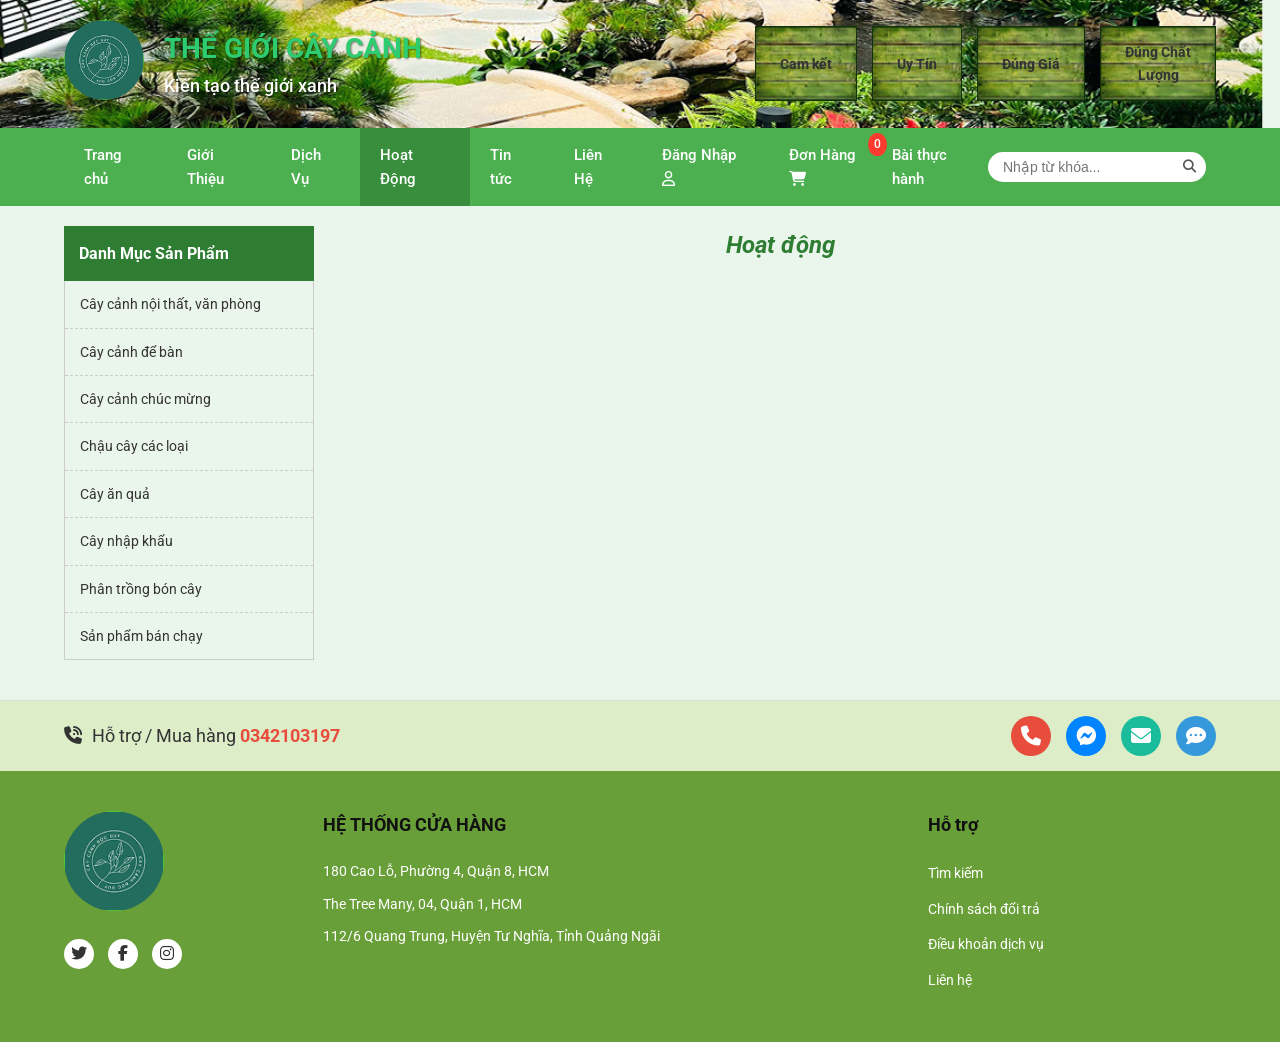
<file: hoatdong.html>
<!DOCTYPE html>
<html lang="vi">
<head>
    <meta charset="UTF-8">
    <meta name="viewport" content="width=device-width, initial-scale=1.0">
    <title>Hoạt Động - Thế Giới Cây Cảnh</title>
    <link rel="stylesheet" href="style_hoa.css">
    <link rel="stylesheet" href="https://cdnjs.cloudflare.com/ajax/libs/font-awesome/6.4.0/css/all.min.css">
    <link href="https://fonts.googleapis.com/css2?family=Roboto:wght@300;400;500;700&display=swap" rel="stylesheet">
</head>
<body>
    <!-- Header -->
    <header>
        <div class="container header-container">
            <div class="logo-area">
                <div class="logo">
                    <img src="img/Ảnh chụp màn hình 2026-05-13 231352 1.png" alt="Logo">
                </div>
                <div class="title-area">
                    <h1>Thế giới cây cảnh</h1>
                    <h2>Kiến tạo thế giới xanh</h2>
                </div>
            </div>
            <div class="badges">
                <div class="badge">Cam kết</div>
                <div class="badge">Uy Tín</div>
                <div class="badge">Đúng Giá</div>
                <div class="badge">Đúng Chất<br>Lượng</div>
            </div>
        </div>
    </header>

    <!-- Navigation Bar -->
    <nav>
        <div class="container nav-container">
            <ul class="nav-links">
                <li><a href="index.html">Trang chủ</a></li>
                <li><a href="gioithieu.html">Giới Thiệu</a></li>
                <li><a href="dichvu.html">Dịch Vụ</a></li>
                <li><a href="hoatdong.html" class="active">Hoạt Động</a></li>
                <li><a href="tintuc.html">Tin tức</a></li>
                <li><a href="#footer">Liên Hệ</a></li>
                <li><a href="#" id="loginBtn">Đăng Nhập <i class="fa-regular fa-user"></i></a></li>
                <li><a href="#" id="cartBtn">Đơn Hàng <i class="fa-solid fa-cart-shopping"></i> <span id="cart-count">0</span></a></li>
            </ul>
            <div class="nav-right">
                <a href="baithuchanh.html" class="practice-link">Bài thực hành</a>
                <div class="search-box">
                    <input type="text" placeholder="Nhập từ khóa...">
                    <button><i class="fa-solid fa-magnifying-glass"></i></button>
                </div>
            </div>
        </div>
    </nav>

    <!-- Main Content -->
    <main class="container main-content" style="margin-top: 20px;">
        <!-- Sidebar Trái -->
        <aside class="sidebar">
            <div class="sidebar-title">Danh Mục Sản Phẩm</div>
            <ul class="category-list">
                <li><a href="#">Cây cảnh nội thất, văn phòng</a></li>
                <li><a href="#">Cây cảnh để bàn</a></li>
                <li><a href="#">Cây cảnh chúc mừng</a></li>
                <li><a href="#">Chậu cây các loại</a></li>
                <li><a href="#">Cây ăn quả</a></li>
                <li><a href="#">Cây nhập khẩu</a></li>
                <li><a href="#">Phân trồng bón cây</a></li>
                <li><a href="#">Sản phẩm bán chạy</a></li>
            </ul>
        </aside>

        <!-- Cột Phải -->
        <section class="products-section activity-section">
            <h2 class="section-title" style="color: #2e7d32; font-style: italic; font-weight: bold;">Hoạt động</h2>
            <div class="activity-content">
                <!-- Nội dung trống như trong ảnh -->
            </div>
        </section>
    </main>

    <!-- Footer -->
    <footer id="footer">
        <div class="footer-top">
            <div class="container footer-top-container">
                <div class="hotline">
                    <i class="fa-solid fa-phone-volume"></i>
                    <span>Hỗ trợ / Mua hàng <strong style="color: #e74c3c;">0342103197</strong></span>
                </div>
                <div class="social-icons">
                    <a href="#" class="icon-phone"><i class="fa-solid fa-phone"></i></a>
                    <a href="#" class="icon-messenger"><i class="fa-brands fa-facebook-messenger"></i></a>
                    <a href="#" class="icon-email"><i class="fa-solid fa-envelope"></i></a>
                    <a href="#" class="icon-zalo"><i class="fa-solid fa-comment-dots"></i></a>
                </div>
            </div>
        </div>
        <div class="footer-bottom">
            <div class="container footer-bottom-container">
                <div class="footer-logo-col">
                    <img src="img/Ảnh chụp màn hình 2026-05-13 231352 1.png" alt="Logo Footer" class="footer-logo">
                    <div class="footer-social-small">
                        <a href="#"><i class="fa-brands fa-twitter"></i></a>
                        <a href="#"><i class="fa-brands fa-facebook-f"></i></a>
                        <a href="#"><i class="fa-brands fa-instagram"></i></a>
                    </div>
                </div>
                <div class="footer-info-col">
                    <h3>HỆ THỐNG CỬA HÀNG</h3>
                    <p>180 Cao Lỗ, Phường 4, Quận 8, HCM</p>
                    <p>The Tree Many, 04, Quận 1, HCM</p>
                    <p>112/6 Quang Trung, Huyện Tư Nghĩa, Tỉnh Quảng Ngãi</p>
                </div>
                <div class="footer-support-col">
                    <h3>Hỗ trợ</h3>
                    <ul>
                        <li><a href="#">Tìm kiếm</a></li>
                        <li><a href="#">Chính sách đổi trả</a></li>
                        <li><a href="#">Điều khoản dịch vụ</a></li>
                        <li><a href="#">Liên hệ</a></li>
                    </ul>
                </div>
            </div>
        </div>
    </footer>

    <!-- Modals -->
    <div id="loginModal" class="modal"><div class="modal-content"><span class="close-btn" id="closeLogin">&times;</span><h2>Đăng Nhập</h2><form id="loginForm"><div class="input-group"><label>Tên đăng nhập</label><input type="text" id="username" required></div><div class="input-group"><label>Mật khẩu</label><input type="password" id="password" required></div><button type="submit" class="submit-btn">Đăng Nhập</button></form></div></div>
    <div id="cartModal" class="modal"><div class="modal-content cart-modal-content"><span class="close-btn" id="closeCart">&times;</span><h2>Giỏ hàng của bạn</h2><div id="cartItems" class="cart-items"></div><div class="cart-summary"><h3>Tổng tiền: <span id="cartTotal">0đ</span></h3><button id="checkoutBtn" class="submit-btn">Thanh Toán</button></div></div></div>

    <script src="script_hoa.js"></script>
</body>
</html>
</file>
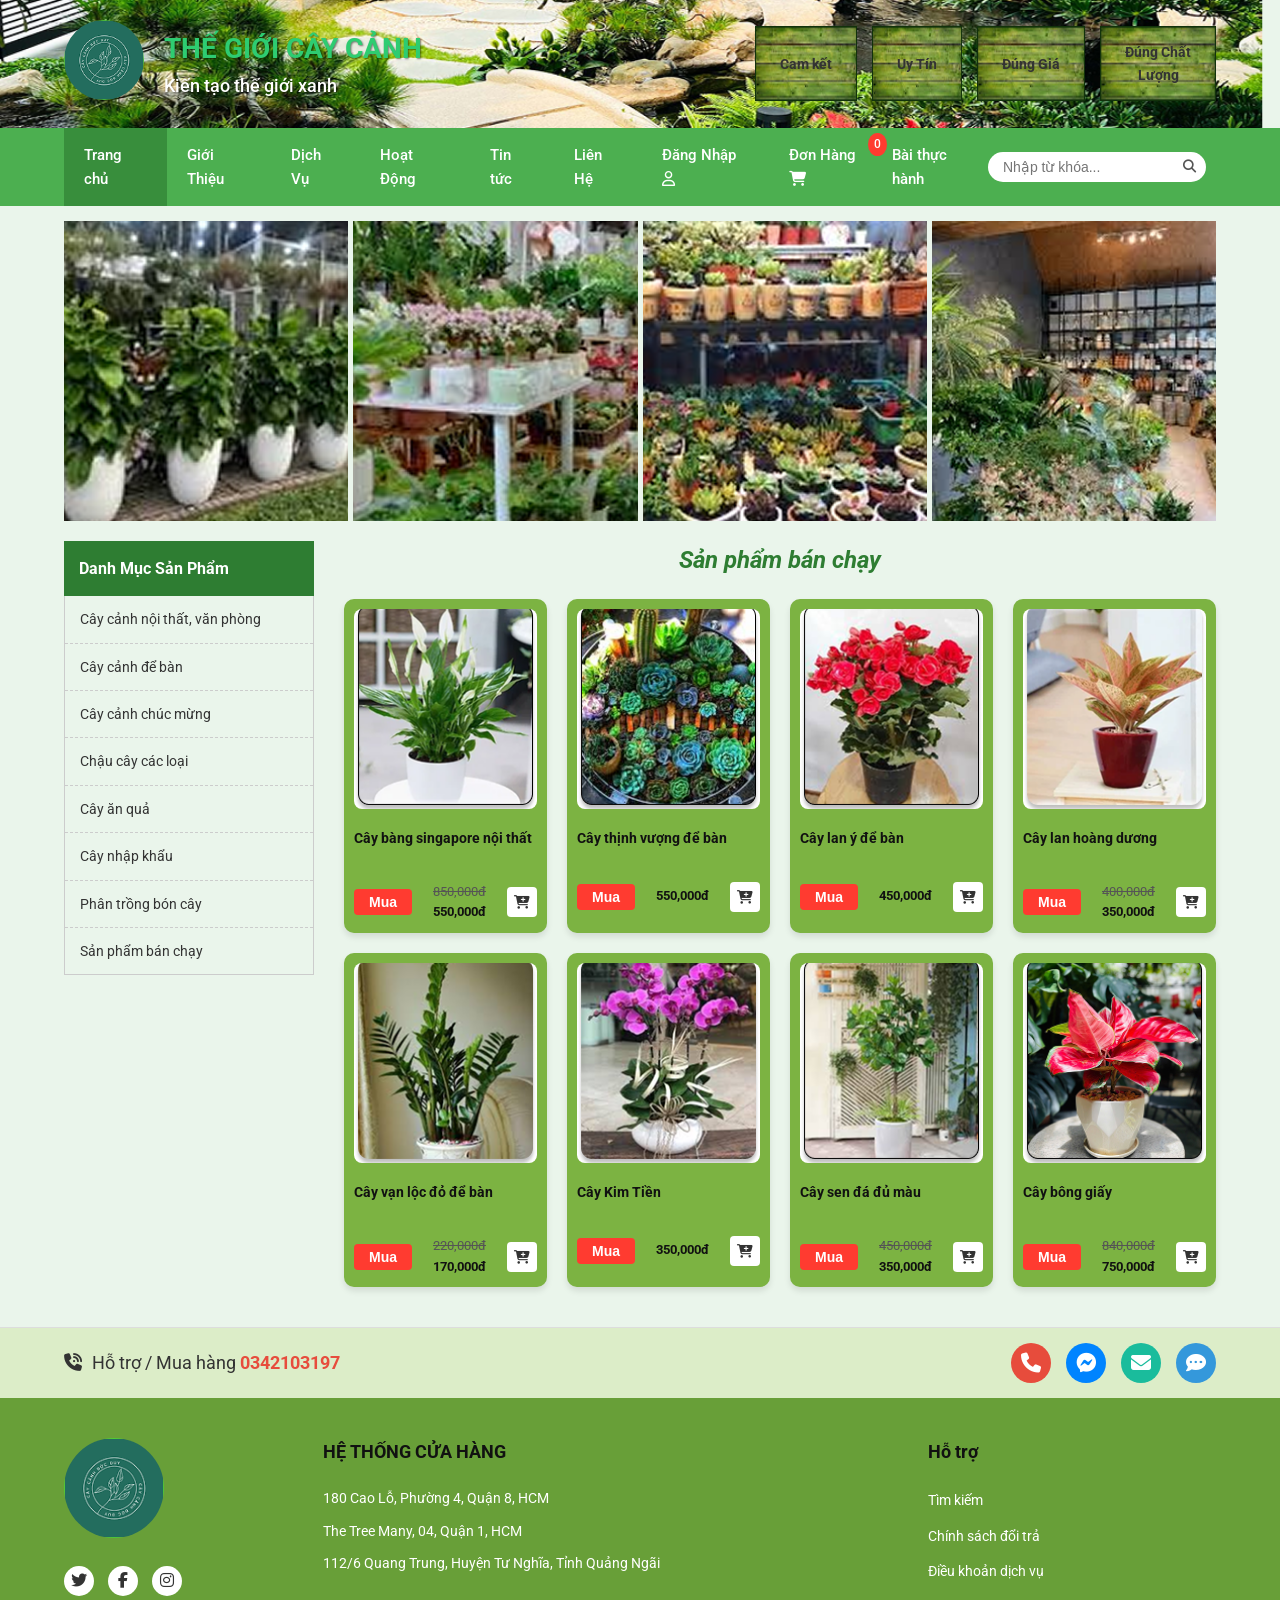
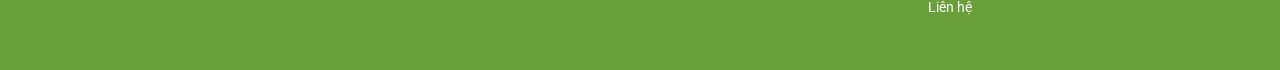
<file: Shop Hoa.html>
<!DOCTYPE html>
<html lang="vi">
<head>
    <meta charset="UTF-8">
    <meta name="viewport" content="width=device-width, initial-scale=1.0">
    <title>Thế Giới Cây Cảnh - Kiến Tạo Thế Giới Xanh</title>
    <link rel="stylesheet" href="style_hoa.css">
    <!-- Thêm thư viện Font Awesome cho các icon -->
    <link rel="stylesheet" href="https://cdnjs.cloudflare.com/ajax/libs/font-awesome/6.4.0/css/all.min.css">
    <link href="https://fonts.googleapis.com/css2?family=Roboto:wght@300;400;500;700&display=swap" rel="stylesheet">
</head>
<body>
    <!-- Header -->
    <header>
        <div class="container header-container">
            <div class="logo-area">
                <div class="logo">
                    <!-- Thay link ảnh logo của bạn vào đây -->
                    <img src="img/Ảnh chụp màn hình 2026-05-13 231352 1.png" alt="Logo">
                </div>
                <div class="title-area">
                    <h1>Thế giới cây cảnh</h1>
                    <h2>Kiến tạo thế giới xanh</h2>
                </div>
            </div>
            <div class="badges">
                <div class="badge">Cam kết</div>
                <div class="badge">Uy Tín</div>
                <div class="badge">Đúng Giá</div>
                <div class="badge">Đúng Chất<br>Lượng</div>
            </div>
        </div>
    </header>

    <!-- Navigation Bar -->
    <nav>
        <div class="container nav-container">
            <ul class="nav-links">
                <li><a href="Shop Hoa.html" class="active">Trang chủ</a></li>
                <li><a href="gioithieu.html">Giới Thiệu</a></li>
                <li><a href="dichvu.html">Dịch Vụ</a></li>
                <li><a href="hoatdong.html">Hoạt Động</a></li>
                <li><a href="tintuc.html">Tin tức</a></li>
                <li><a href="#footer">Liên Hệ</a></li>
                <li><a href="#" id="loginBtn">Đăng Nhập <i class="fa-regular fa-user"></i></a></li>
                <li><a href="#" id="cartBtn">Đơn Hàng <i class="fa-solid fa-cart-shopping"></i> <span id="cart-count">0</span></a></li>
            </ul>
            <div class="nav-right">
                <a href="baithuchanh.html" class="practice-link">Bài thực hành</a>
                <div class="search-box">
                    <input type="text" placeholder="Nhập từ khóa...">
                    <button><i class="fa-solid fa-magnifying-glass"></i></button>
                </div>
            </div>
        </div>
    </nav>

    <!-- Banner -->
    <section class="banner">
        <div class="banner-images">
            <!-- Thay link ảnh banner của bạn vào đây -->
            <img src="img/Rectangle 30.png" alt="Banner 1">
            <img src="img/Rectangle 31.png" alt="Banner 2">
            <img src="img/Rectangle 32.png" alt="Banner 3">
            <img src="img/Rectangle 33.png" alt="Banner 4">
        </div>
    </section>

    <!-- Main Content -->
    <main class="container main-content">
        <!-- Sidebar Trái -->
        <aside class="sidebar">
            <div class="sidebar-title">Danh Mục Sản Phẩm</div>
            <ul class="category-list">
                <li><a href="#">Cây cảnh nội thất, văn phòng</a></li>
                <li><a href="#">Cây cảnh để bàn</a></li>
                <li><a href="#">Cây cảnh chúc mừng</a></li>
                <li><a href="#">Chậu cây các loại</a></li>
                <li><a href="#">Cây ăn quả</a></li>
                <li><a href="#">Cây nhập khẩu</a></li>
                <li><a href="#">Phân trồng bón cây</a></li>
                <li><a href="#">Sản phẩm bán chạy</a></li>
            </ul>
        </aside>

        <!-- Cột Phải -->
        <section class="products-section">
            <h2 class="section-title">Sản phẩm bán chạy</h2>
            <div class="products-grid">
                <!-- Sản phẩm 1 -->
                <div class="product-card">
                    <img src="img/images 1.png" alt="Cây bàng singapore">
                    <div class="product-info">
                        <h3>Cây bàng singapore nội thất</h3>
                        <div class="product-action">
                            <button class="buy-btn" data-id="1" data-name="Cây bàng singapore nội thất" data-price="550000" data-img="img/images 1.png">Mua</button>
                            <div class="price">
                                <span class="old-price">850,000đ</span>
                                <span class="current-price">550,000đ</span>
                            </div>
                            <button class="add-cart-icon" data-id="1" data-name="Cây bàng singapore nội thất" data-price="550000" data-img="img/images 1.png"><i class="fa-solid fa-cart-plus"></i></button>
                        </div>
                    </div>
                </div>

                <!-- Sản phẩm 2 -->
                <div class="product-card">
                    <img src="img/images 2.png" alt="Cây thịnh vượng">
                    <div class="product-info">
                        <h3>Cây thịnh vượng để bàn</h3>
                        <div class="product-action">
                            <button class="buy-btn" data-id="2" data-name="Cây thịnh vượng để bàn" data-price="550000" data-img="img/images 2.png">Mua</button>
                            <div class="price">
                                <span class="current-price">550,000đ</span>
                            </div>
                            <button class="add-cart-icon" data-id="2" data-name="Cây thịnh vượng để bàn" data-price="550000" data-img="img/images 2.png"><i class="fa-solid fa-cart-plus"></i></button>
                        </div>
                    </div>
                </div>

                <!-- Sản phẩm 3 -->
                <div class="product-card">
                    <img src="img/images 3.png" alt="Cây lan ý">
                    <div class="product-info">
                        <h3>Cây lan ý để bàn</h3>
                        <div class="product-action">
                            <button class="buy-btn" data-id="3" data-name="Cây lan ý để bàn" data-price="450000" data-img="img/images 3.png">Mua</button>
                            <div class="price">
                                <span class="current-price">450,000đ</span>
                            </div>
                            <button class="add-cart-icon" data-id="3" data-name="Cây lan ý để bàn" data-price="450000" data-img="img/images 3.png"><i class="fa-solid fa-cart-plus"></i></button>
                        </div>
                    </div>
                </div>

                <!-- Sản phẩm 4 -->
                <div class="product-card">
                    <img src="img/tải xuống (11) 1.png" alt="Cây lan hoàng dương">
                    <div class="product-info">
                        <h3>Cây lan hoàng dương</h3>
                        <div class="product-action">
                            <button class="buy-btn" data-id="4" data-name="Cây lan hoàng dương" data-price="350000" data-img="img/tải xuống (11) 1.png">Mua</button>
                            <div class="price">
                                <span class="old-price">400,000đ</span>
                                <span class="current-price">350,000đ</span>
                            </div>
                            <button class="add-cart-icon" data-id="4" data-name="Cây lan hoàng dương" data-price="350000" data-img="img/tải xuống (11) 1.png"><i class="fa-solid fa-cart-plus"></i></button>
                        </div>
                    </div>
                </div>

                <!-- Sản phẩm 5 -->
                <div class="product-card">
                    <img src="img/tải xuống (11) 2.png" alt="Cây vạn lộc đỏ">
                    <div class="product-info">
                        <h3>Cây vạn lộc đỏ để bàn</h3>
                        <div class="product-action">
                            <button class="buy-btn" data-id="5" data-name="Cây vạn lộc đỏ để bàn" data-price="170000" data-img="img/tải xuống (11) 2.png">Mua</button>
                            <div class="price">
                                <span class="old-price">220,000đ</span>
                                <span class="current-price">170,000đ</span>
                            </div>
                            <button class="add-cart-icon" data-id="5" data-name="Cây vạn lộc đỏ để bàn" data-price="170000" data-img="img/tải xuống (11) 2.png"><i class="fa-solid fa-cart-plus"></i></button>
                        </div>
                    </div>
                </div>

                <!-- Sản phẩm 6 -->
                <div class="product-card">
                    <img src="img/tải xuống (11) 3.png" alt="Cây Kim Tiền">
                    <div class="product-info">
                        <h3>Cây Kim Tiền</h3>
                        <div class="product-action">
                            <button class="buy-btn" data-id="6" data-name="Cây Kim Tiền" data-price="350000" data-img="img/tải xuống (11) 3.png">Mua</button>
                            <div class="price">
                                <span class="current-price">350,000đ</span>
                            </div>
                            <button class="add-cart-icon" data-id="6" data-name="Cây Kim Tiền" data-price="350000" data-img="img/tải xuống (11) 3.png"><i class="fa-solid fa-cart-plus"></i></button>
                        </div>
                    </div>
                </div>
                
                 <!-- Sản phẩm 7 -->
                <div class="product-card">
                    <img src="img/tải xuống (2) 1.png" alt="Cây sen đá">
                    <div class="product-info">
                        <h3>Cây sen đá đủ màu</h3>
                        <div class="product-action">
                            <button class="buy-btn" data-id="7" data-name="Cây sen đá đủ màu" data-price="350000" data-img="img/tải xuống (2) 1.png">Mua</button>
                            <div class="price">
                                <span class="old-price">450,000đ</span>
                                <span class="current-price">350,000đ</span>
                            </div>
                            <button class="add-cart-icon" data-id="7" data-name="Cây sen đá đủ màu" data-price="350000" data-img="img/tải xuống (2) 1.png"><i class="fa-solid fa-cart-plus"></i></button>
                        </div>
                    </div>
                </div>

                <!-- Sản phẩm 8 -->
                <div class="product-card">
                    <img src="img/tải xuống (2) 2.png" alt="Cây bông giấy">
                    <div class="product-info">
                        <h3>Cây bông giấy</h3>
                        <div class="product-action">
                            <button class="buy-btn" data-id="8" data-name="Cây bông giấy" data-price="750000" data-img="img/tải xuống (2) 2.png">Mua</button>
                            <div class="price">
                                <span class="old-price">840,000đ</span>
                                <span class="current-price">750,000đ</span>
                            </div>
                            <button class="add-cart-icon" data-id="8" data-name="Cây bông giấy" data-price="750000" data-img="img/tải xuống (2) 2.png"><i class="fa-solid fa-cart-plus"></i></button>
                        </div>
                    </div>
                </div>

            </div>
        </section>
    </main>

    <!-- Footer -->
    <footer id="footer">
        <div class="footer-top">
            <div class="container footer-top-container">
                <div class="hotline">
                    <i class="fa-solid fa-phone-volume"></i>
                    <span>Hỗ trợ / Mua hàng <strong style="color: #e74c3c;">0342103197</strong></span>
                </div>
                <div class="social-icons">
                    <a href="#" class="icon-phone"><i class="fa-solid fa-phone"></i></a>
                    <a href="#" class="icon-messenger"><i class="fa-brands fa-facebook-messenger"></i></a>
                    <a href="#" class="icon-email"><i class="fa-solid fa-envelope"></i></a>
                    <a href="#" class="icon-zalo"><i class="fa-solid fa-comment-dots"></i></a>
                </div>
            </div>
        </div>
        <div class="footer-bottom">
            <div class="container footer-bottom-container">
                <div class="footer-logo-col">
                    <img src="img/Ảnh chụp màn hình 2026-05-13 231352 1.png" alt="Logo Footer" class="footer-logo">
                    <div class="footer-social-small">
                        <a href="#"><i class="fa-brands fa-twitter"></i></a>
                        <a href="#"><i class="fa-brands fa-facebook-f"></i></a>
                        <a href="#"><i class="fa-brands fa-instagram"></i></a>
                    </div>
                </div>
                <div class="footer-info-col">
                    <h3>HỆ THỐNG CỬA HÀNG</h3>
                    <p>180 Cao Lỗ, Phường 4, Quận 8, HCM</p>
                    <p>The Tree Many, 04, Quận 1, HCM</p>
                    <p>112/6 Quang Trung, Huyện Tư Nghĩa, Tỉnh Quảng Ngãi</p>
                </div>
                <div class="footer-support-col">
                    <h3>Hỗ trợ</h3>
                    <ul>
                        <li><a href="#">Tìm kiếm</a></li>
                        <li><a href="#">Chính sách đổi trả</a></li>
                        <li><a href="#">Điều khoản dịch vụ</a></li>
                        <li><a href="#">Liên hệ</a></li>
                    </ul>
                </div>
            </div>
        </div>
    </footer>

    <!-- Modal Đăng Nhập -->
    <div id="loginModal" class="modal">
        <div class="modal-content">
            <span class="close-btn" id="closeLogin">&times;</span>
            <h2>Đăng Nhập</h2>
            <form id="loginForm">
                <div class="input-group">
                    <label for="username">Tên đăng nhập</label>
                    <input type="text" id="username" required placeholder="Nhập tên đăng nhập...">
                </div>
                <div class="input-group">
                    <label for="password">Mật khẩu</label>
                    <input type="password" id="password" required placeholder="Nhập mật khẩu...">
                </div>
                <button type="submit" class="submit-btn">Đăng Nhập</button>
                <p class="form-footer">Chưa có tài khoản? <a href="#">Đăng ký</a></p>
            </form>
        </div>
    </div>

    <!-- Modal Giỏ Hàng -->
    <div id="cartModal" class="modal">
        <div class="modal-content cart-modal-content">
            <span class="close-btn" id="closeCart">&times;</span>
            <h2>Giỏ hàng của bạn</h2>
            <div id="cartItems" class="cart-items">
                <!-- Các sản phẩm trong giỏ hàng sẽ được hiển thị ở đây qua JS -->
                <p class="empty-cart-msg">Giỏ hàng đang trống.</p>
            </div>
            <div class="cart-summary">
                <h3>Tổng tiền: <span id="cartTotal">0đ</span></h3>
                <button id="checkoutBtn" class="submit-btn">Thanh Toán</button>
            </div>
        </div>
    </div>

    <script src="script_hoa.js"></script>
</body>
</html>
</file>
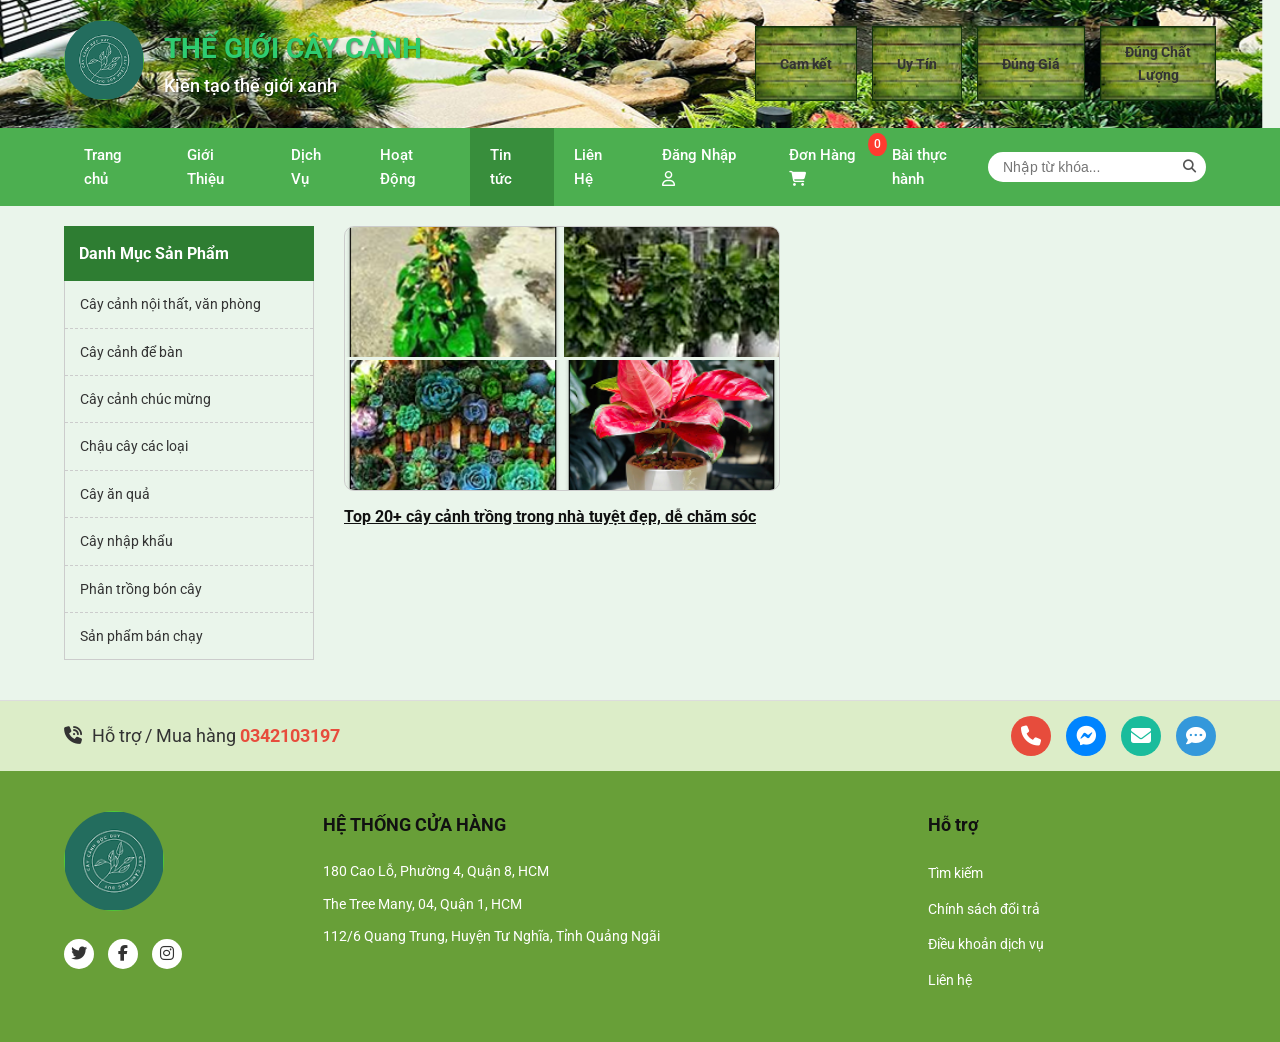
<file: tintuc.html>
<!DOCTYPE html>
<html lang="vi">
<head>
    <meta charset="UTF-8">
    <meta name="viewport" content="width=device-width, initial-scale=1.0">
    <title>Tin Tức - Thế Giới Cây Cảnh</title>
    <link rel="stylesheet" href="style_hoa.css">
    <link rel="stylesheet" href="https://cdnjs.cloudflare.com/ajax/libs/font-awesome/6.4.0/css/all.min.css">
    <link href="https://fonts.googleapis.com/css2?family=Roboto:wght@300;400;500;700&display=swap" rel="stylesheet">
</head>
<body>
    <!-- Header -->
    <header>
        <div class="container header-container">
            <div class="logo-area">
                <div class="logo">
                    <img src="img/Ảnh chụp màn hình 2026-05-13 231352 1.png" alt="Logo">
                </div>
                <div class="title-area">
                    <h1>Thế giới cây cảnh</h1>
                    <h2>Kiến tạo thế giới xanh</h2>
                </div>
            </div>
            <div class="badges">
                <div class="badge">Cam kết</div>
                <div class="badge">Uy Tín</div>
                <div class="badge">Đúng Giá</div>
                <div class="badge">Đúng Chất<br>Lượng</div>
            </div>
        </div>
    </header>

    <!-- Navigation Bar -->
    <nav>
        <div class="container nav-container">
            <ul class="nav-links">
                <li><a href="index.html">Trang chủ</a></li>
                <li><a href="gioithieu.html">Giới Thiệu</a></li>
                <li><a href="dichvu.html">Dịch Vụ</a></li>
                <li><a href="hoatdong.html">Hoạt Động</a></li>
                <li><a href="tintuc.html" class="active">Tin tức</a></li>
                <li><a href="#footer">Liên Hệ</a></li>
                <li><a href="#" id="loginBtn">Đăng Nhập <i class="fa-regular fa-user"></i></a></li>
                <li><a href="#" id="cartBtn">Đơn Hàng <i class="fa-solid fa-cart-shopping"></i> <span id="cart-count">0</span></a></li>
            </ul>
            <div class="nav-right">
                <a href="baithuchanh.html" class="practice-link">Bài thực hành</a>
                <div class="search-box">
                    <input type="text" placeholder="Nhập từ khóa...">
                    <button><i class="fa-solid fa-magnifying-glass"></i></button>
                </div>
            </div>
        </div>
    </nav>

    <!-- Main Content -->
    <main class="container main-content" style="margin-top: 20px;">
        <!-- Sidebar Trái -->
        <aside class="sidebar">
            <div class="sidebar-title">Danh Mục Sản Phẩm</div>
            <ul class="category-list">
                <li><a href="#">Cây cảnh nội thất, văn phòng</a></li>
                <li><a href="#">Cây cảnh để bàn</a></li>
                <li><a href="#">Cây cảnh chúc mừng</a></li>
                <li><a href="#">Chậu cây các loại</a></li>
                <li><a href="#">Cây ăn quả</a></li>
                <li><a href="#">Cây nhập khẩu</a></li>
                <li><a href="#">Phân trồng bón cây</a></li>
                <li><a href="#">Sản phẩm bán chạy</a></li>
            </ul>
        </aside>

        <!-- Cột Phải -->
        <section class="products-section news-section">
            <div class="news-card" style="width: 50%; padding: 0;">
                <div class="news-images" style="display: grid; grid-template-columns: 1fr 1fr; gap: 3px; border: 1px solid #ccc; border-radius: 10px; overflow: hidden;">
                    <img src="img/tải xuống (5) 1.png" alt="Tin tức 1" style="width: 100%; height: 130px; object-fit: cover;">
                    <img src="img/Rectangle 30.png" alt="Tin tức 2" style="width: 100%; height: 130px; object-fit: cover;">
                    <img src="img/images 2.png" alt="Tin tức 3" style="width: 100%; height: 130px; object-fit: cover;">
                    <img src="img/tải xuống (2) 2.png" alt="Tin tức 4" style="width: 100%; height: 130px; object-fit: cover;">
                </div>
                <h3 style="margin-top: 15px; font-size: 16px; font-weight: bold; line-height: 1.4;"><a href="https://sfarm.vn/cay-canh-trong-trong-nha-tuyet-dep-de-cham-soc-0027/" style="text-decoration: underline; color: #111;">Top 20+ cây cảnh trồng trong nhà tuyệt đẹp, dễ chăm sóc</a></h3>
            </div>
        </section>
    </main>

    <!-- Footer -->
    <footer id="footer">
        <div class="footer-top">
            <div class="container footer-top-container">
                <div class="hotline">
                    <i class="fa-solid fa-phone-volume"></i>
                    <span>Hỗ trợ / Mua hàng <strong style="color: #e74c3c;">0342103197</strong></span>
                </div>
                <div class="social-icons">
                    <a href="#" class="icon-phone"><i class="fa-solid fa-phone"></i></a>
                    <a href="#" class="icon-messenger"><i class="fa-brands fa-facebook-messenger"></i></a>
                    <a href="#" class="icon-email"><i class="fa-solid fa-envelope"></i></a>
                    <a href="#" class="icon-zalo"><i class="fa-solid fa-comment-dots"></i></a>
                </div>
            </div>
        </div>
        <div class="footer-bottom">
            <div class="container footer-bottom-container">
                <div class="footer-logo-col">
                    <img src="img/Ảnh chụp màn hình 2026-05-13 231352 1.png" alt="Logo Footer" class="footer-logo">
                    <div class="footer-social-small">
                        <a href="#"><i class="fa-brands fa-twitter"></i></a>
                        <a href="#"><i class="fa-brands fa-facebook-f"></i></a>
                        <a href="#"><i class="fa-brands fa-instagram"></i></a>
                    </div>
                </div>
                <div class="footer-info-col">
                    <h3>HỆ THỐNG CỬA HÀNG</h3>
                    <p>180 Cao Lỗ, Phường 4, Quận 8, HCM</p>
                    <p>The Tree Many, 04, Quận 1, HCM</p>
                    <p>112/6 Quang Trung, Huyện Tư Nghĩa, Tỉnh Quảng Ngãi</p>
                </div>
                <div class="footer-support-col">
                    <h3>Hỗ trợ</h3>
                    <ul>
                        <li><a href="#">Tìm kiếm</a></li>
                        <li><a href="#">Chính sách đổi trả</a></li>
                        <li><a href="#">Điều khoản dịch vụ</a></li>
                        <li><a href="#">Liên hệ</a></li>
                    </ul>
                </div>
            </div>
        </div>
    </footer>

    <!-- Modals -->
    <div id="loginModal" class="modal"><div class="modal-content"><span class="close-btn" id="closeLogin">&times;</span><h2>Đăng Nhập</h2><form id="loginForm"><div class="input-group"><label>Tên đăng nhập</label><input type="text" id="username" required></div><div class="input-group"><label>Mật khẩu</label><input type="password" id="password" required></div><button type="submit" class="submit-btn">Đăng Nhập</button></form></div></div>
    <div id="cartModal" class="modal"><div class="modal-content cart-modal-content"><span class="close-btn" id="closeCart">&times;</span><h2>Giỏ hàng của bạn</h2><div id="cartItems" class="cart-items"></div><div class="cart-summary"><h3>Tổng tiền: <span id="cartTotal">0đ</span></h3><button id="checkoutBtn" class="submit-btn">Thanh Toán</button></div></div></div>

    <script src="script_hoa.js"></script>
</body>
</html>
</file>
<file: style_hoa.css>
/* =========================================
   Reset & Base Styles
========================================= */
* {
    margin: 0;
    padding: 0;
    box-sizing: border-box;
}

body {
    font-family: 'Roboto', sans-serif;
    background-color: #eaf5eb; /* Màu nền xanh nhạt giống ảnh */
    color: #333;
    line-height: 1.6;
}

a {
    text-decoration: none;
    color: inherit;
}

ul {
    list-style: none;
}

.container {
    width: 90%;
    max-width: 1200px;
    margin: 0 auto;
}

/* =========================================
   Header
========================================= */
header {
    background-image: url('img/Rectangle 2.png');
    background-size: cover;
    background-position: center;
    padding: 20px 0;
    color: white;
}

.header-container {
    display: flex;
    justify-content: space-between;
    align-items: center;
}

.logo-area {
    display: flex;
    align-items: center;
    gap: 20px;
}

.logo img {
    width: 80px;
    height: 80px;
    border-radius: 50%;
    object-fit: cover;
}

.title-area h1 {
    font-size: 28px;
    font-weight: 700;
    color: #2ecc71; /* Màu xanh lá nổi bật cho tiêu đề */
    text-transform: uppercase;
    text-shadow: 1px 1px 2px rgba(0,0,0,0.5);
}

.title-area h2 {
    font-size: 18px;
    font-weight: 500;
    color: #fff;
    text-shadow: 1px 1px 2px rgba(0,0,0,0.5);
}

.badges {
    display: flex;
    gap: 15px;
}

.badge {
    background-image: url('img/Rectangle 3.png');
    background-size: 100% 100%;
    background-repeat: no-repeat;
    background-position: center;
    padding: 15px 25px; /* Tăng padding để vừa với hình chữ nhật */
    font-weight: bold;
    text-align: center;
    font-size: 14px;
    color: #333; /* Chữ màu đậm để nổi bật trên nền vàng/gỗ của badge */
    display: flex;
    align-items: center;
    justify-content: center;
}

/* =========================================
   Navigation Bar
========================================= */
nav {
    background-color: #4CAF50; /* Xanh lá */
    color: white;
}

.nav-container {
    display: flex;
    justify-content: space-between;
    align-items: center;
    padding: 0;
}

.nav-links {
    display: flex;
}

.nav-links li a {
    display: block;
    padding: 15px 20px;
    font-weight: 500;
    transition: background-color 0.3s;
    font-size: 15px;
}

.nav-links li a:hover,
.nav-links li a.active {
    background-color: #388E3C;
}

.nav-right {
    display: flex;
    align-items: center;
    gap: 15px;
    margin-right: 10px;
}

.practice-link {
    color: white;
    font-weight: 500;
    font-size: 15px;
    transition: color 0.3s;
}

.practice-link:hover {
    color: #ffeb3b; /* Màu vàng khi hover */
}

.search-box {
    display: flex;
    align-items: center;
    background: white;
    border-radius: 20px;
    padding: 2px 10px;
}

.search-box input {
    border: none;
    outline: none;
    padding: 5px;
    font-size: 14px;
}

.search-box button {
    background: none;
    border: none;
    cursor: pointer;
    color: #555;
}

#cartBtn {
    position: relative;
}

#cart-count {
    background-color: #ff3b30;
    color: white;
    font-size: 12px;
    padding: 2px 6px;
    border-radius: 50%;
    position: absolute;
    top: 5px;
    right: 5px;
}

/* =========================================
   Banner
========================================= */
.banner {
    margin-top: 15px;
}

.banner-images {
    display: flex;
    width: 90%;
    max-width: 1200px;
    margin: 0 auto;
    gap: 5px;
}

.banner-images img {
    flex: 1;
    width: 25%;
    height: 300px;
    object-fit: cover;
}

/* =========================================
   Main Content Layout
========================================= */
.main-content {
    display: flex;
    gap: 30px;
    margin-top: 20px;
    margin-bottom: 40px;
}

/* =========================================
   Sidebar
========================================= */
.sidebar {
    width: 250px;
    flex-shrink: 0;
}

.sidebar-title {
    background-color: #2e7d32;
    color: white;
    padding: 15px;
    font-weight: bold;
    font-size: 16px;
}

.category-list {
    background-color: #eaf5eb;
    border: 1px solid #ccc;
    border-top: none;
}

.category-list li {
    border-bottom: 1px dashed #ccc;
}

.category-list li:last-child {
    border-bottom: none;
}

.category-list a {
    display: block;
    padding: 12px 15px;
    font-size: 14px;
    transition: background-color 0.3s;
}

.category-list a:hover {
    background-color: #dcedc8;
    color: #2e7d32;
    font-weight: 500;
}

/* =========================================
   Products Section
========================================= */
.products-section {
    flex-grow: 1;
}

.section-title {
    text-align: center;
    color: #2e7d32;
    margin-bottom: 20px;
    font-size: 24px;
    font-style: italic;
}

.products-grid {
    display: grid;
    grid-template-columns: repeat(4, 1fr);
    gap: 20px;
}

.product-card {
    background-color: #7cb342; /* Màu xanh nền card */
    border-radius: 10px;
    overflow: hidden;
    padding: 10px;
    box-shadow: 0 4px 6px rgba(0,0,0,0.1);
    transition: transform 0.3s ease;
}

.product-card:hover {
    transform: translateY(-5px);
}

.product-card img {
    width: 100%;
    height: 200px;
    object-fit: cover;
    border-radius: 8px;
    background-color: white;
}

.product-info {
    padding: 10px 0 0;
}

.product-info h3 {
    font-size: 14px;
    color: #111;
    margin-bottom: 15px;
    height: 40px; /* Cố định chiều cao tiêu đề */
    overflow: hidden;
}

.product-action {
    display: flex;
    justify-content: space-between;
    align-items: center;
}

.buy-btn {
    background-color: #ff3b30;
    color: white;
    border: none;
    padding: 5px 15px;
    border-radius: 4px;
    cursor: pointer;
    font-weight: bold;
    font-size: 14px;
}

.buy-btn:hover {
    background-color: #d32f2f;
}

.price {
    display: flex;
    flex-direction: column;
    align-items: flex-end;
    font-size: 13px;
}

.old-price {
    text-decoration: line-through;
    color: #555;
}

.current-price {
    font-weight: bold;
    color: #111;
}

.add-cart-icon {
    background-color: white;
    color: #333;
    border: none;
    width: 30px;
    height: 30px;
    border-radius: 4px;
    cursor: pointer;
    font-size: 14px;
    display: flex;
    justify-content: center;
    align-items: center;
}

.add-cart-icon:hover {
    background-color: #eee;
}

/* =========================================
   Footer
========================================= */
footer {
    background-color: #fff;
    border-top: 1px solid #ddd;
}

.footer-top {
    background-color: #dcedc8;
    padding: 15px 0;
}

.footer-top-container {
    display: flex;
    justify-content: space-between;
    align-items: center;
}

.hotline {
    display: flex;
    align-items: center;
    gap: 10px;
    font-size: 18px;
}

.social-icons {
    display: flex;
    gap: 15px;
}

.social-icons a {
    display: flex;
    justify-content: center;
    align-items: center;
    width: 40px;
    height: 40px;
    border-radius: 50%;
    color: white;
    font-size: 20px;
}

.icon-phone { background-color: #e74c3c; }
.icon-messenger { background-color: #0084ff; }
.icon-email { background-color: #1abc9c; }
.icon-zalo { background-color: #3498db; } /* Placeholder color for Zalo */

.footer-bottom {
    background-color: #689f38;
    padding: 40px 0;
    color: #fff;
}

.footer-bottom-container {
    display: flex;
    justify-content: space-between;
}

.footer-logo-col {
    width: 20%;
}

.footer-logo-col .footer-logo {
    width: 100px;
    height: 100px;
    border-radius: 50%;
    margin-bottom: 20px;
}

.footer-social-small a {
    display: inline-block;
    width: 30px;
    height: 30px;
    background-color: #fff;
    color: #333;
    text-align: center;
    line-height: 30px;
    border-radius: 50%;
    margin-right: 10px;
}

.footer-info-col {
    width: 50%;
}

.footer-info-col h3, .footer-support-col h3 {
    margin-bottom: 20px;
    font-size: 18px;
    color: #111;
}

.footer-info-col p {
    margin-bottom: 10px;
    font-size: 14px;
}

.footer-support-col {
    width: 25%;
}

.footer-support-col ul li {
    margin-bottom: 10px;
}

.footer-support-col ul li a {
    font-size: 14px;
    transition: color 0.3s;
}

.footer-support-col ul li a:hover {
    color: #ffeb3b;
}

/* =========================================
   Modals (Đăng nhập, Giỏ hàng)
========================================= */
.modal {
    display: none; /* Ẩn mặc định */
    position: fixed;
    z-index: 1000;
    left: 0;
    top: 0;
    width: 100%;
    height: 100%;
    background-color: rgba(0,0,0,0.5); /* Nền mờ */
}

.modal-content {
    background-color: #fefefe;
    margin: 10% auto;
    padding: 30px;
    border: 1px solid #888;
    width: 400px;
    border-radius: 8px;
    position: relative;
    box-shadow: 0 4px 8px rgba(0,0,0,0.2);
}

.cart-modal-content {
    width: 600px;
}

.close-btn {
    color: #aaa;
    float: right;
    font-size: 28px;
    font-weight: bold;
    cursor: pointer;
    position: absolute;
    top: 10px;
    right: 15px;
}

.close-btn:hover,
.close-btn:focus {
    color: black;
    text-decoration: none;
}

.modal-content h2 {
    margin-bottom: 20px;
    text-align: center;
    color: #2e7d32;
}

/* Form Styles */
.input-group {
    margin-bottom: 15px;
}

.input-group label {
    display: block;
    margin-bottom: 5px;
    font-weight: 500;
}

.input-group input {
    width: 100%;
    padding: 10px;
    border: 1px solid #ccc;
    border-radius: 4px;
    font-size: 14px;
}

.submit-btn {
    width: 100%;
    padding: 12px;
    background-color: #4CAF50;
    color: white;
    border: none;
    border-radius: 4px;
    font-size: 16px;
    cursor: pointer;
    transition: background-color 0.3s;
}

.submit-btn:hover {
    background-color: #388E3C;
}

.form-footer {
    text-align: center;
    margin-top: 15px;
    font-size: 14px;
}

.form-footer a {
    color: #4CAF50;
    font-weight: bold;
}

/* Cart Specific Styles */
.cart-items {
    max-height: 300px;
    overflow-y: auto;
    margin-bottom: 20px;
}

.cart-item {
    display: flex;
    align-items: center;
    justify-content: space-between;
    border-bottom: 1px solid #eee;
    padding: 10px 0;
}

.cart-item-info {
    display: flex;
    align-items: center;
    gap: 15px;
}

.cart-item-info img {
    width: 60px;
    height: 60px;
    object-fit: cover;
    border-radius: 4px;
}

.cart-item-details h4 {
    font-size: 14px;
    margin-bottom: 5px;
}

.cart-item-details p {
    font-size: 14px;
    color: #e74c3c;
    font-weight: bold;
}

.cart-item-actions {
    display: flex;
    align-items: center;
    gap: 10px;
}

.qty-input {
    width: 40px;
    padding: 5px;
    text-align: center;
    border: 1px solid #ccc;
    border-radius: 4px;
}

.remove-item {
    background: none;
    border: none;
    color: #e74c3c;
    cursor: pointer;
    font-size: 18px;
}

.cart-summary {
    border-top: 2px solid #eee;
    padding-top: 20px;
    display: flex;
    flex-direction: column;
    gap: 15px;
}

.cart-summary h3 {
    text-align: right;
}

#cartTotal {
    color: #e74c3c;
}

.empty-cart-msg {
    text-align: center;
    color: #888;
    padding: 20px 0;
}
</file>
